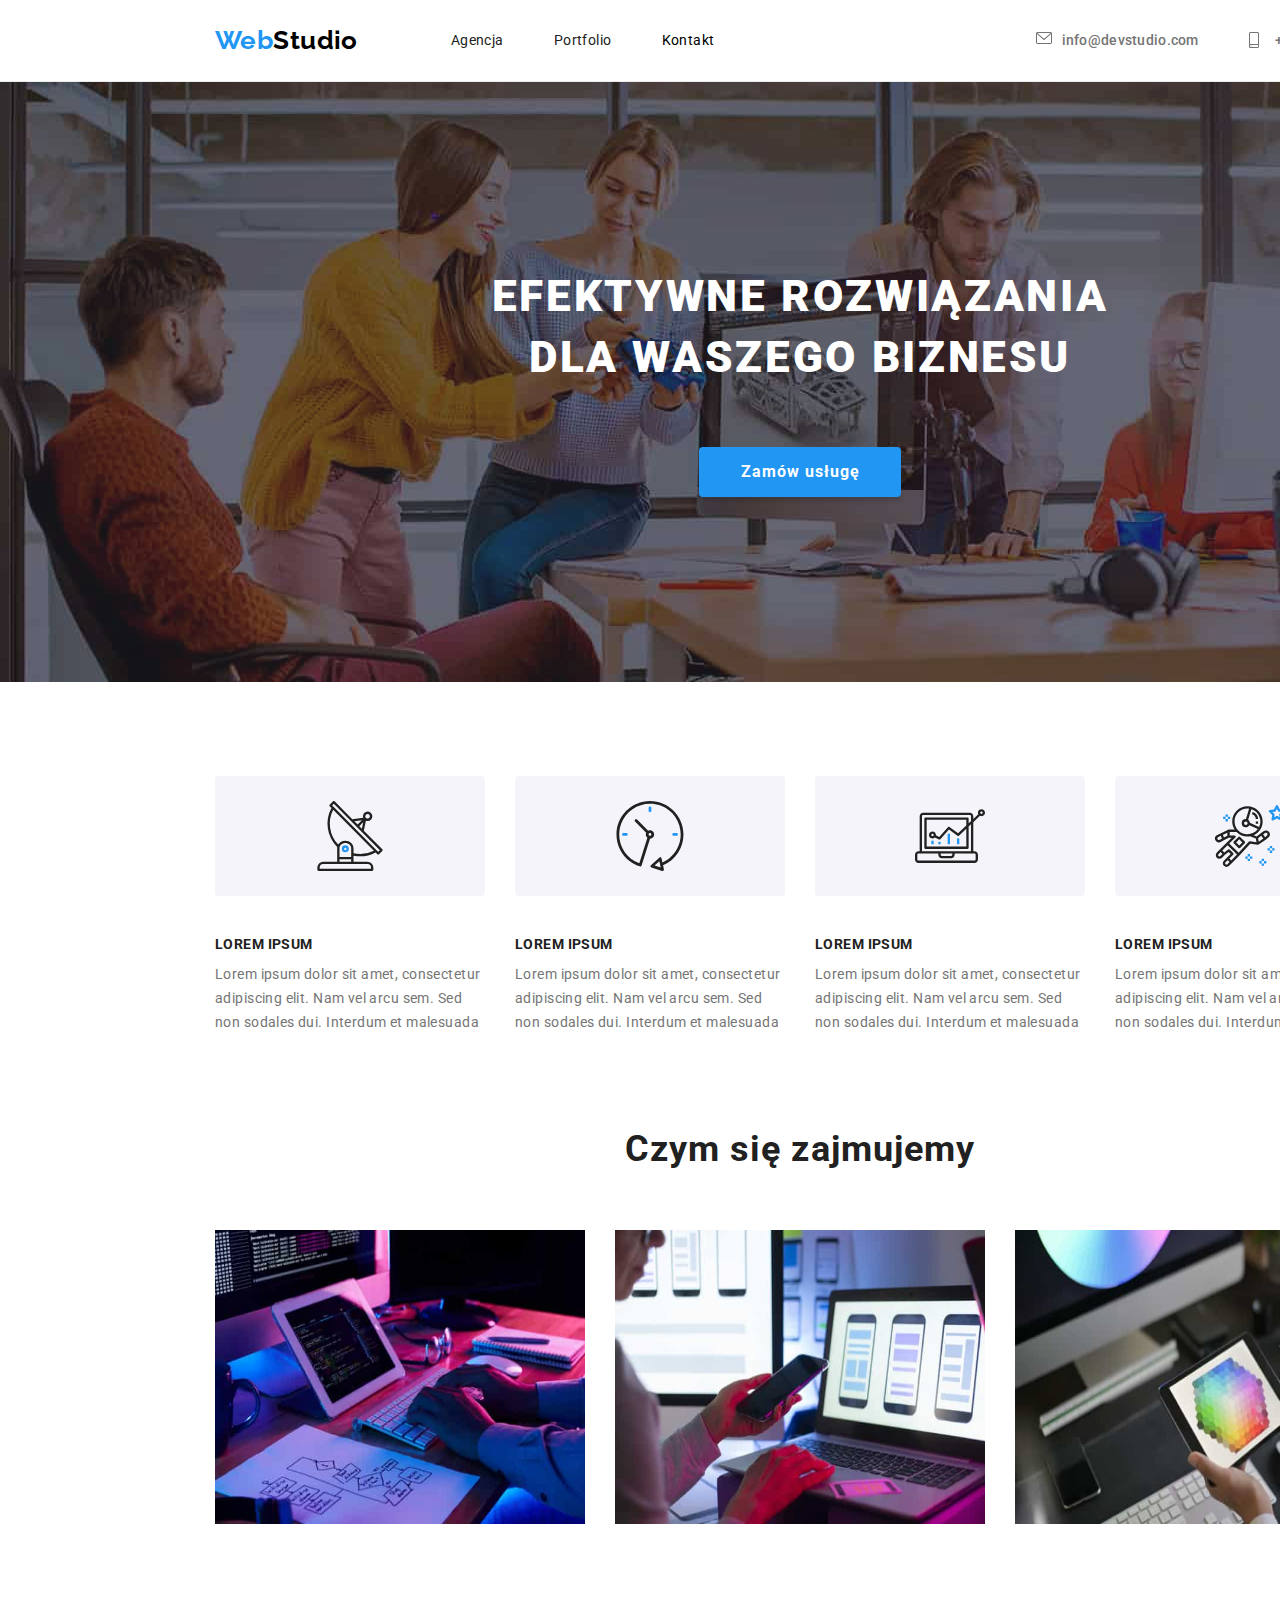
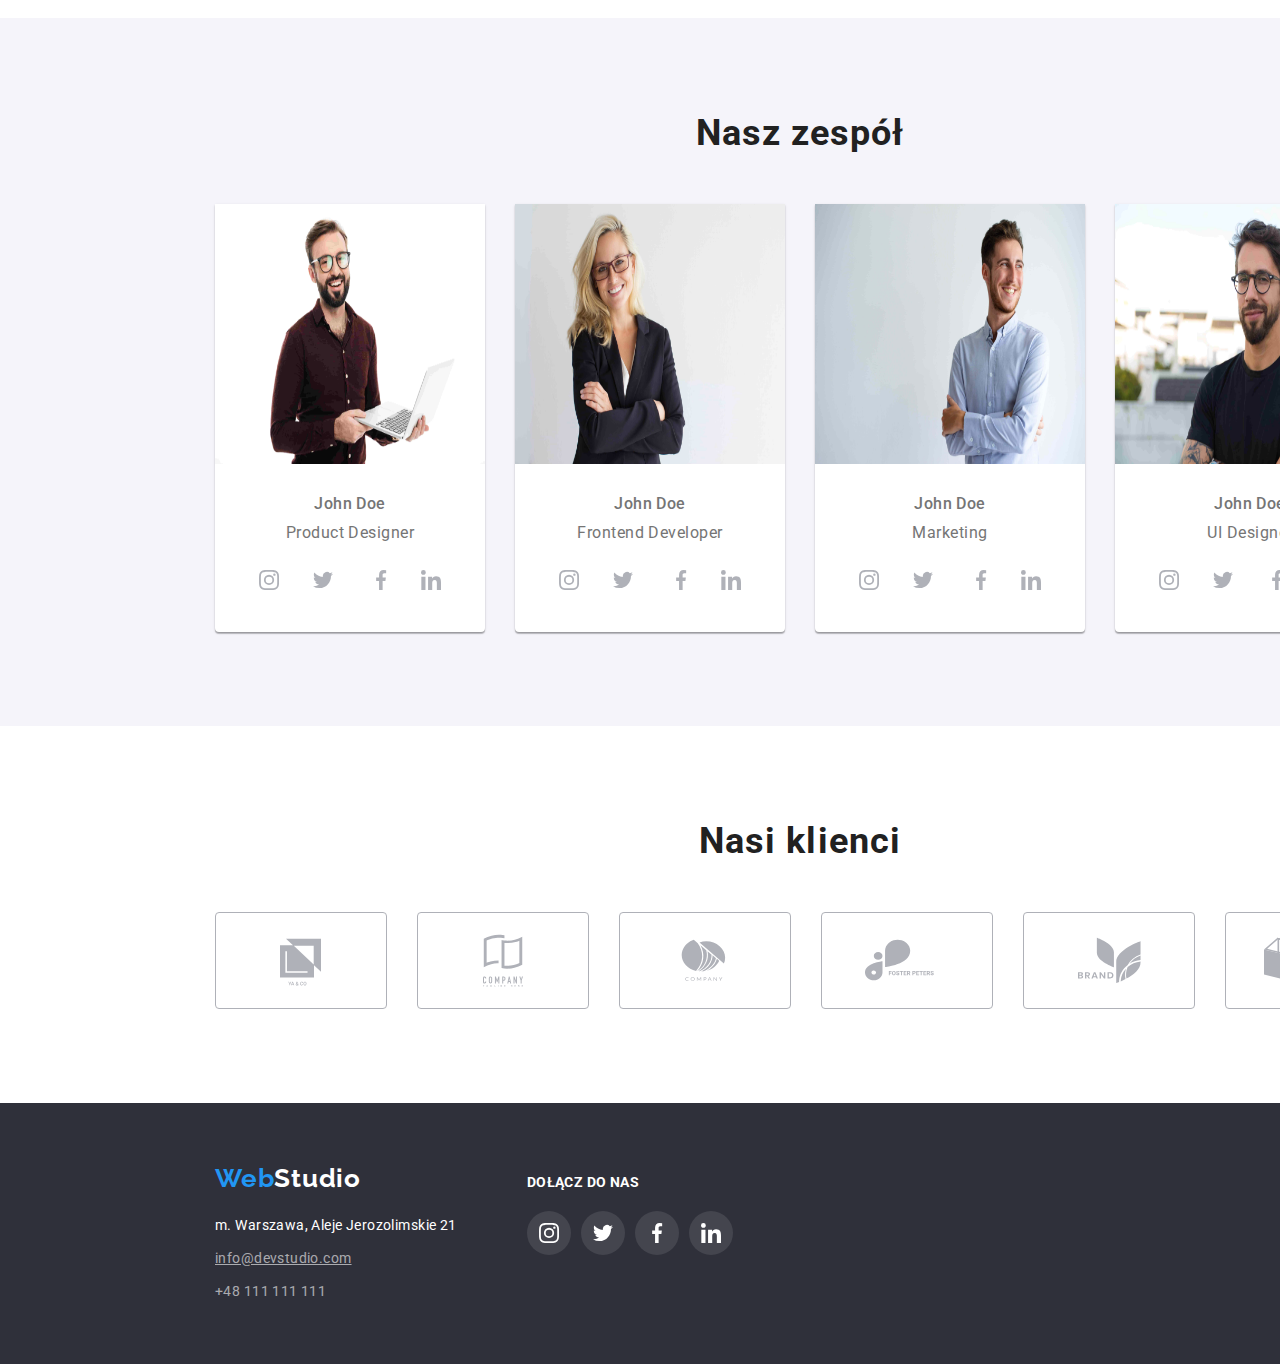
<file: index.html>
<!DOCTYPE html>
<html lang="pl-Pl">
    <head>
        <meta charset="UTF-8" />
        <meta http-equiv="X-UA-Compatible" content="IE=edge" />
        <meta name="viewport" content="width=device-width, initial-scale=1.0" />
        <link
            rel="stylesheet"
            href="https://cdnjs.cloudflare.com/ajax/libs/modern-normalize/1.1.0/modern-normalize.css"
            integrity="sha512-Y0MM+V6ymRKN2zStTqzQ227DWhhp4Mzdo6gnlRnuaNCbc+YN/ZH0sBCLTM4M0oSy9c9VKiCvd4Jk44aCLrNS5Q=="
            crossorigin="anonymous"
            referrerpolicy="no-referrer"
        />
        <link rel="stylesheet" href="css/styles.css" />
        <link rel="preconnect" href="https://fonts.googleapis.com" />
        <link rel="preconnect" href="https://fonts.gstatic.com" crossorigin />
        <link
            href="https://fonts.googleapis.com/css2?family=Raleway:wght@700&family=Roboto:wght@400;500;700;900&display=swap"
            rel="stylesheet"
        />
        <title>WebStudio</title>
    </head>
    <body>
        <header class="border-header">
            <div class="container menu-flex-container">
                <a href="./index.html" class="header-logo link-no-underline"
                    ><span class="blue-text">Web</span
                    ><span class="black-text">Studio</span>
                </a>
                <nav class="header-list">
                    <ul class="nav-list link-no-underline">
                        <li>
                            <a
                                class="header-list-item-link text black-text link-no-underline"
                                href="./index.html"
                                >Agencja</a
                            >
                        </li>
                        <li>
                            <a
                                class="header-list-item-link black-text text link-no-underline"
                                href="./portfolio.html"
                                >Portfolio</a
                            >
                        </li>
                        <li>
                            <a
                                class="header-list-item-link black-text link-no-underline"
                                href="./contact.html"
                                >Kontakt</a
                            >
                        </li>
                    </ul>
                </nav>
                <ul class="navigation-list header-list">
                    <li class="icons-contact">
                        <a
                            class="contact-link-style link-no-underline"
                            href="mailto:info@devstudio.com"
                        >
                            <svg class="header-icon links icon contacts-icon">
                                <use
                                    href="images/icons.svg#icon-envelope"
                                    width="16"
                                    height="16"
                                ></use>
                            </svg>
                            info@devstudio.com</a
                        >
                    </li>
                    <li class="icons-contact">
                        <a
                            class="contact-link-style link-no-underline"
                            href="tel:+48111111111"
                        >
                            <svg class="links icon contacts-icon">
                                <use
                                    href="images/icons.svg#icon-smartphone"
                                    width="16"
                                    height="16"
                                ></use>
                            </svg>
                            +48 111 111 111</a
                        >
                    </li>
                </ul>
            </div>
        </header>
        <main>
            <section class="top-section">
                <div class="top-section-flex background-image">
                    <h1 class="top-section-text w-text">
                        EFEKTYWNE ROZWIĄZANIA <br />
                        DLA WASZEGO BIZNESU
                    </h1>
                    <button class="top-section-button w-text" type="button">
                        Zamów usługę
                    </button>
                </div>
            </section>
            <section>
                <div class="container">
                    <ul class="header-list icon-flex-wrap">
                        <li class="icons-box">
                            <svg height="70px" width="70px">
                                <use href="images/icons.svg#icon-antenna"></use>
                            </svg>
                        </li>
                        <li class="icons-box">
                            <svg height="70px" width="70px">
                                <use href="images/icons.svg#icon-clock"></use>
                            </svg>
                        </li>
                        <li class="icons-box">
                            <svg height="70px" width="70px">
                                <use href="images/icons.svg#icon-diagram"></use>
                            </svg>
                        </li>
                        <li class="icons-box">
                            <svg height="70px" width="70px">
                                <use
                                    href="images/icons.svg#icon-astronaut"
                                ></use>
                            </svg>
                        </li>
                    </ul>
                </div>
                <div class="container">
                    <ul class="header-list lorem-list">
                        <li>
                            <h4 class="text-header heading-lorem">
                                LOREM IPSUM
                            </h4>
                            <p class="text-paragraph">
                                Lorem ipsum dolor sit amet, consectetur
                                adipiscing elit. Nam vel arcu sem. Sed non
                                sodales dui. Interdum et malesuada
                            </p>
                        </li>
                        <li>
                            <h4 class="text-header heading-lorem">
                                LOREM IPSUM
                            </h4>
                            <p class="text-paragraph">
                                Lorem ipsum dolor sit amet, consectetur
                                adipiscing elit. Nam vel arcu sem. Sed non
                                sodales dui. Interdum et malesuada
                            </p>
                        </li>
                        <li>
                            <h4 class="text-header heading-lorem">
                                LOREM IPSUM
                            </h4>
                            <p class="text-paragraph">
                                Lorem ipsum dolor sit amet, consectetur
                                adipiscing elit. Nam vel arcu sem. Sed non
                                sodales dui. Interdum et malesuada
                            </p>
                        </li>
                        <li>
                            <h4 class="text-header heading-lorem">
                                LOREM IPSUM
                            </h4>
                            <p class="text-paragraph">
                                Lorem ipsum dolor sit amet, consectetur
                                adipiscing elit. Nam vel arcu sem. Sed non
                                sodales dui. Interdum et malesuada
                            </p>
                        </li>
                    </ul>
                </div>
            </section>
            <section class="container section-activity">
                    <h2>Czym się zajmujemy</h2>
                    <ul>
                        <li>
                            <img
                                src="images/image1.jpg"
                                alt="Programista piszący kod na klawiaturze"
                                width="370"
                                height="294"
                            />
                        </li>
                        <li>
                            <img
                                src="images/image2.jpg"
                                alt="Programistka korzysta jednocześnie z komputera i smartfonu"
                                width="370"
                                height="294"
                            />
                        </li>
                        <li>
                            <img
                                src="images/image3.jpg"
                                alt="Programistka trzyma w ręku smartfon z wyświetlaczem na którym jest kolorowy sześciokąt"
                                width="370"
                                height="294"
                            />
                        </li>
                    </ul>
            </section>
            <div class="background-section">
            <section class="container section-bottom">
                    <h2>Nasz zespół</h2>
                    <ul>
                        <li>
                            <figure>
                                <img
                                    src="images/image1_1.jpg"
                                    alt="Męźczyzna w okularach"
                                    width="270"
                                    height="260"
                                />
                                <figcaption>
                                    <h4>John Doe</h4>
                                    <p>Product Designer</p>
                                    <div class="social-links">
                                    <a href="">
                                <svg width="44px" height="44px">
                                  <use
                                  width="20px"
                                  height="20px"
                                  x="12"
                                  y="12"
                                   href="./images/icons.svg#icon-instagram"></use>
                                </svg>
                                    </a>
                                    <a href="">
                                <svg width="44px" height="44px">
                                  <use
                                  width="20px"
                                  height="20px"
                                  x="12"
                                  y="12"
                                   href="./images/icons.svg#icon-twitter"></use>
                                </svg>
                            </a>
                            <a href="">
                                <svg class="f-position" width="44px" height="44px">
                                  <use
                                  width="20px"
                                  height="20px"
                                  x="12"
                                  y="12"
                                  href="./images/icons.svg#icon-facebook"></use>
                                </svg>
                            </a>
                            <a href="">
                                <svg width="44px" height="44px">
                                  <use
                                  width="20px"
                                  height="20px"
                                  x="12"
                                  y="12"
                                  href="./images/icons.svg#icon-linkedin"></use>
                                </svg>
                            </a>
                                    </div>
                                </figcaption>
                            </figure>
                        </li>
                        <li>
                            <figure>
                                <img
                                    src="images/image1_2.jpg"
                                    alt="Kobieta w okularach"
                                    width="270"
                                    height="260"
                                />
                                <figcaption>
                                    <h4>John Doe</h4>
                                    <p>Frontend Developer</p>
                            <div class="social-links">
                                <a href="">
                                    <svg width="44px" height="44px">
                                      <use
                                      width="20px"
                                      height="20px"
                                      x="12"
                                      y="12"
                                      href="./images/icons.svg#icon-instagram"></use>
                                </svg>
                            </a>
                            <a href="">
                                <svg width="44px" height="44px">
                                  <use
                                  width="20px"
                                  height="20px"
                                  x="12"
                                  y="12"
                                  href="./images/icons.svg#icon-twitter"></use>
                                </svg>
                            </a>
                            <a href="">
                                <svg class="f-position" width="44px" height="44px">
                                  <use
                                  width="20px"
                                  height="20px"
                                  x="12"
                                  y="12"
                                  href="./images/icons.svg#icon-facebook"></use>
                                </svg>
                            </a>
                            <a href="">
                                <svg width="44px" height="44px">
                                  <use
                                  width="20px"
                                  height="20px"
                                  x="12"
                                  y="12"
                                  href="./images/icons.svg#icon-linkedin"></use>
                                </svg>
                            </a>
                            </div>
                                </figcaption>
                            </figure>
                        </li>
                        <li>
                            <figure>
                                <img
                                    src="images/image1_3.jpg"
                                    alt="Uśmiechnięty męźczyzna spoglądający w lewą stronę"
                                    width="270"
                                    height="260"
                                />
                                <figcaption>
                                    <h4>John Doe</h4>
                                    <p>Marketing</p>
                            <div class="social-links">
                                <a href="">
                                    <svg width="44px" height="44px">
                                      <use
                                      width="20px"
                                      height="20px"
                                      x="12"
                                      y="12"
                                      href="./images/icons.svg#icon-instagram"></use>
                                </svg>
                            </a>
                            <a href="">
                                <svg width="44px" height="44px">
                                  <use
                                  width="20px"
                                  height="20px"
                                  x="12"
                                  y="12"
                                  href="./images/icons.svg#icon-twitter"></use>
                                </svg>
                            </a>
                            <a href="">
                                <svg class="f-position" width="44px" height="44px">
                                  <use
                                  width="20px"
                                  height="20px"
                                  x="12"
                                  y="12"
                                  href="./images/icons.svg#icon-facebook"></use>
                                </svg>
                            </a>
                            <a href="">
                                <svg width="44px" height="44px">
                                  <use
                                  width="20px"
                                  height="20px"
                                  x="12"
                                  y="12"
                                  href="./images/icons.svg#icon-linkedin"></use>
                                </svg>
                            </a>
                            </div>
                        </figcaption>
                    </figure>
                    </li>
                        <li>
                            <figure>
                                <img
                                    src="./images/image1_4.jpg"
                                    alt="Męźczyzna w okularach"
                                    width="270"
                                    height="260"
                                />
                                <figcaption>
                                    <h4>John Doe</h4>
                                    <p>UI Designer</p>
                            <ul class="social-links">
                                <a href="">
                                    <svg width="44px" height="44px">
                                      <use
                                      width="20px"
                                      height="20px"
                                      x="12"
                                      y="12"
                                      href="./images/icons.svg#icon-instagram"></use>
                                </svg>
                            </a>
                            <a href="">
                                <svg width="44px" height="44px">
                                  <use
                                  width="20px"
                                  height="20px"
                                  x="12"
                                  y="12"
                                  href="images/icons.svg#icon-twitter"></use>
                                </svg>
                            </a>
                            <a href="">
                                <svg width="44px" height="44px">
                                  <use
                                  width="20px"
                                  height="20px"
                                  x="12"
                                  y="12"
                                  href="images/icons.svg#icon-facebook"></use>
                                </svg>
                            </a>
                            <a href="">
                                <svg width="44px" height="44px">
                                  <use
                                  width="20px"
                                  height="20px"
                                  x="12"
                                  y="12"
                                  href="images/icons.svg#icon-linkedin"></use>
                                </svg>
                            </a>
                        </div>
                    </figcaption>
                </figure>
            </li>
        </ul>
    </section>
</div>
<section class="container studio-section">
    <h2>Nasi klienci</h2>
    <ul>
        <li>
            <a href="">
                <svg class="studio-icon" width="106px" height="60px">
                    <use href="./images/icons.svg#icon-logo-1"></use>
                </svg>
            </a>
        </li>
        <li>
            <a href="">
                <svg class="studio-icon" width="106px" height="60px">
                    <use href="./images/icons.svg#icon-logo-2"></use>
                </svg>
            </a>
        </li>
        <li>
            <a href="">
                <svg class="studio-icon" width="106px" height="60px">
                    <use href="./images/icons.svg#icon-logo-3"></use>
                </svg>
            </a>
        </li>
        <li>
            <a href="">
                <svg class="studio-icon" width="106px" height="60px">
                    <use href="./images/icons.svg#icon-logo-4"></use>
                </svg>
            </a>
        </li>
        <li>
            <a href="">
                <svg class="studio-icon" width="106px" height="60px">
                    <use href="./images/icons.svg#icon-logo-5"></use>
                </svg>
            </a>
        </li>
        <li>
            <a href="">
                <svg class="studio-icon" width="106px" height="60px">
                    <use href="./images/icons.svg#icon-logo-6"></use>
                </svg>
            </a>
        </li>
    </ul>
</section>
</main>
        <footer>
            <div class="container">
                <div>
                <a class="footer-logo" href="index.html"
                    ><span class="blue-text">Web</span>Studio</a>
                <address class="footer-address">
                            <span>
                                m. Warszawa, Aleje Jerozolimskie 21
                            </span>
                            <a
                                class="footer-address-mail"
                                href="mailto:info@devstudio.com"
                                >info@devstudio.com</a>
                            <a
                                class="footer-address-tel"
                                href="tel:+48111111111"
                                >+48 111 111 111</a>
                </address>
            </div>
            <div class="footer-flex">
              <span>DOŁĄCZ DO NAS</span> 
            <ul class="footer-social-links">
              <li>
                <a href="">
                <svg width="44px" height="44px">
                  <use 
                  width="20px" 
                  height="20px"
                  x="12"
                  y="12" 
                  href="./images/icons.svg#icon-instagram"></use>
                </svg>
                </a>
              </li>
              <li>
                <a href="">
                <svg width="44px" height="44px">
                  <use 
                  width="20px"
                  height="20px"
                  x="12"
                  y="12"
                  href="./images/icons.svg#icon-twitter"></use>
                </svg>
                </a>
              </li>
              <li> 
              <a href="">
                <svg width="44px" height="44px">
                  <use 
                  width="20px"
                  height="20px"
                  x="12"
                  y="12"
                  href="./images/icons.svg#icon-facebook"></use>
                </svg>
                </a>
              </li>
              <li>
                <a href="">
                <svg width="44px" height="44px">
                  <use
                  width="20px"
                  height="20px"
                  x="12"
                  y="12"
                   href="./images/icons.svg#icon-linkedin"></use>
                </svg>
                </a>
            </li>
        </ul>
    </div>
</div>
</footer>
</body>
</html>
</file>
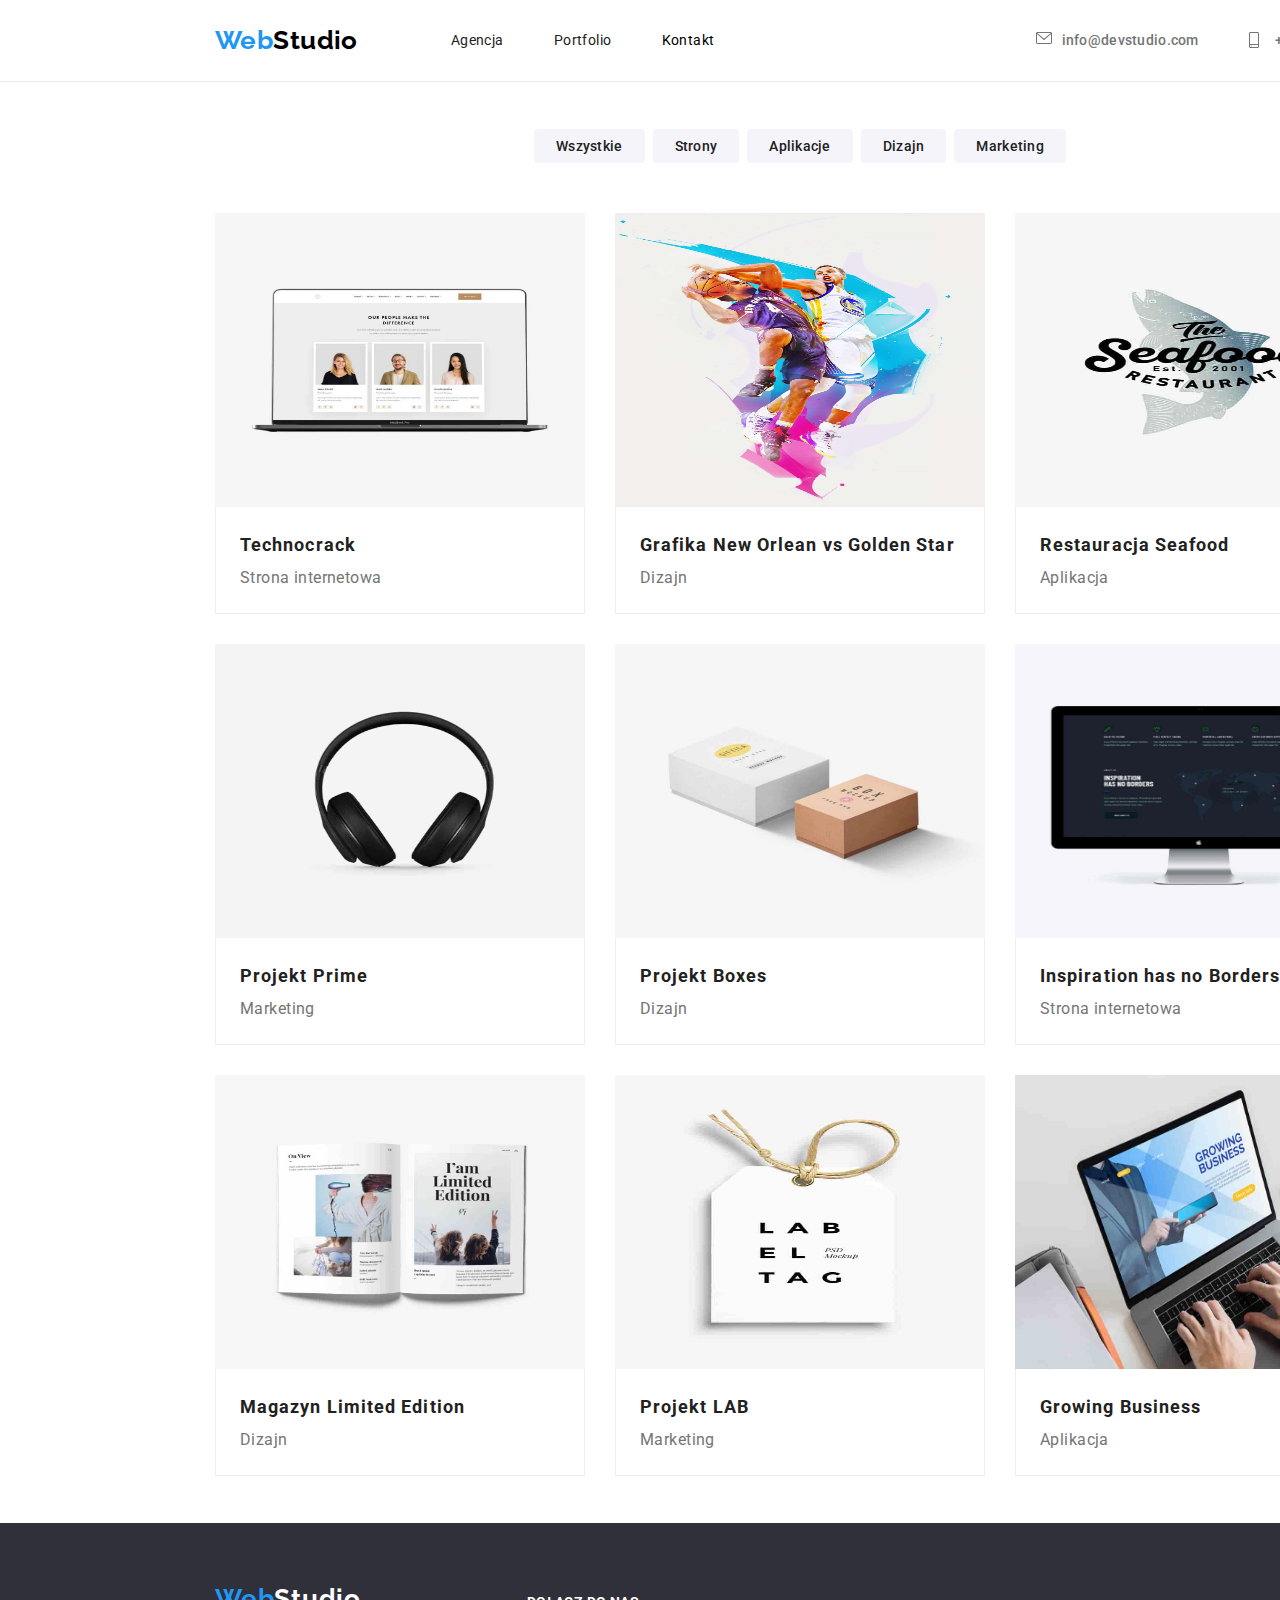
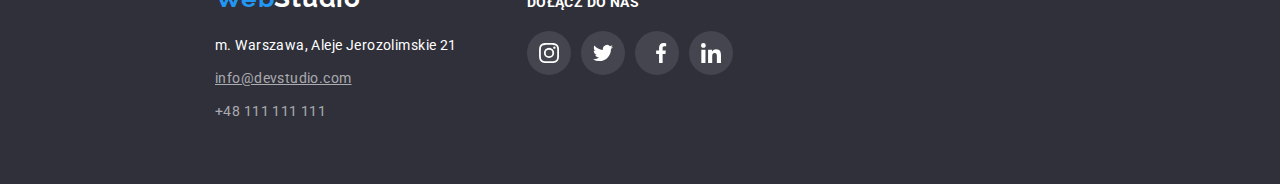
<file: portfolio.html>
<!DOCTYPE html>
<html lang="pl-Pl">
    <head>
        <meta charset="UTF-8" />
        <meta http-equiv="X-UA-Compatible" content="IE=edge" />
        <meta name="viewport" content="width=device-width, initial-scale=1.0" />
        <link
            rel="stylesheet"
            href="https://cdnjs.cloudflare.com/ajax/libs/modern-normalize/1.1.0/modern-normalize.css"
            integrity="sha512-Y0MM+V6ymRKN2zStTqzQ227DWhhp4Mzdo6gnlRnuaNCbc+YN/ZH0sBCLTM4M0oSy9c9VKiCvd4Jk44aCLrNS5Q=="
            crossorigin="anonymous"
            referrerpolicy="no-referrer"
        />
        <link rel="stylesheet" href="css/styles.css" />
        <link rel="preconnect" href="https://fonts.googleapis.com" />
        <link rel="preconnect" href="https://fonts.gstatic.com" crossorigin />
        <link
            href="https://fonts.googleapis.com/css2?family=Raleway:wght@700&family=Roboto:wght@400;500;700;900&display=swap"
            rel="stylesheet"
        />
        <title>WebStudio-Portfolio</title>
    </head>
    <body>
        <header class="border-header">
            <div class="container menu-flex-container">
                <a href="./index.html" class="header-logo link-no-underline"
                    ><span class="blue-text">Web</span
                    ><span class="black-text">Studio</span>
                </a>
                <nav class="header-list">
                    <ul class="nav-list link-no-underline">
                        <li>
                            <a
                                class="header-list-item-link text black-text link-no-underline"
                                href="./index.html"
                                >Agencja</a
                            >
                        </li>
                        <li>
                            <a
                                class="header-list-item-link black-text text link-no-underline"
                                href="./portfolio.html"
                                >Portfolio</a
                            >
                        </li>
                        <li>
                            <a
                                class="header-list-item-link black-text link-no-underline"
                                href="./contact.html"
                                >Kontakt</a
                            >
                        </li>
                    </ul>
                </nav>
                <ul class="navigation-list header-list">
                    <li class="icons-contact">
                        <a
                            class="contact-link-style link-no-underline"
                            href="mailto:info@devstudio.com"
                        >
                            <svg class="header-icon links icon contacts-icon">
                                <use
                                    href="images/icons.svg#icon-envelope"
                                    width="16"
                                    height="16"
                                ></use>
                            </svg>
                            info@devstudio.com</a
                        >
                    </li>
                    <li class="icons-contact">
                        <a
                            class="contact-link-style link-no-underline"
                            href="tel:+48111111111"
                        >
                            <svg class="links icon contacts-icon">
                                <use
                                    href="images/icons.svg#icon-smartphone"
                                    width="16"
                                    height="16"
                                ></use>
                            </svg>
                            +48 111 111 111</a
                        >
                    </li>
                </ul>
            </div>
        </header>
        <section class="section">
            <div class="container">
                <ul class="text header-list button-style">
                    <li>
                        <button
                            class="buttons-portfolio blue-background top-section-list"
                            type="button"
                        >
                            Wszystkie
                        </button>
                    </li>
                    <li>
                        <button
                            class="buttons-portfolio blue-background top-section-list"
                            type="button"
                        >
                            Strony
                        </button>
                    </li>
                    <li>
                        <button
                            class="buttons-portfolio blue-background top-section-list"
                            type="button"
                        >
                            Aplikacje
                        </button>
                    </li>
                    <li>
                        <button
                            class="buttons-portfolio blue-background top-section-list"
                            type="button"
                        >
                            Dizajn
                        </button>
                    </li>
                    <li>
                        <button
                            class="buttons-portfolio blue-background top-section-list"
                            type="button"
                        >
                            Marketing
                        </button>
                    </li>
                </ul>
            </div>
            <div class="container block">
                <ul class="projects header-list categories">
                    <li class="project-box">
                        <figure class="project-box-cursor">
                            <img
                                class="block"
                                src="images/image2_1.jpg"
                                alt="Strona internetowa z trzema zdjęciami - dwóch kobiet i męźczyzny pośrodku"
                                width="370"
                                height="294"
                            />
                            <figcaption>
                                <div
                                    class="description-category project-border"
                                >
                                    <h4 class="project-name">Technocrack</h4>
                                    <p class="project-text">
                                        Strona internetowa
                                    </p>
                                </div>
                            </figcaption>
                        </figure>
                    </li>
                    <li class="project-box">
                        <figure class="project-box-cursor">
                            <img
                                class="block"
                                src="images/image2_2.jpg"
                                alt="Grafika prezentująca dwóch koszykarzy w grze"
                                width="370"
                                height="294"
                            />
                            <figcaption>
                                <div
                                    class="description-category project-border"
                                >
                                    <h4 class="project-name">
                                        Grafika New Orlean vs Golden Star
                                    </h4>
                                    <p class="project-text">Dizajn</p>
                                </div>
                            </figcaption>
                        </figure>
                    </li>
                    <li class="project-box">
                        <figure class="project-box-cursor">
                            <img
                                class="block"
                                src="images/image2_3.jpg"
                                alt="Grafika z szyldem o treści - The Seafood Restaurant Est. 2001"
                                width="370"
                                height="294"
                            />
                            <figcaption>
                                <div
                                    class="description-category project-border"
                                >
                                    <h4 class="project-name">
                                        Restauracja Seafood
                                    </h4>
                                    <p class="project-text">Aplikacja</p>
                                </div>
                            </figcaption>
                        </figure>
                    </li>
                    <li class="project-box">
                        <figure class="project-box-cursor">
                            <img
                                class="block"
                                src="images/image2_4.jpg"
                                alt="Zdjęcie słuchawki nausznej"
                                width="370"
                                height="294"
                            />
                            <figcaption>
                                <div
                                    class="description-category project-border"
                                >
                                    <h4 class="project-name">Projekt Prime</h4>
                                    <p class="project-text">Marketing</p>
                                </div>
                            </figcaption>
                        </figure>
                    </li>
                    <li class="project-box">
                        <figure class="project-box-cursor">
                            <img
                                class="block"
                                src="images/image2_5.jpg"
                                alt="Zdjęcie dwóch opisanych pudełek"
                                width="370"
                                height="294"
                            />
                            <figcaption>
                                <div
                                    class="description-category project-border"
                                >
                                    <h4 class="project-name">Projekt Boxes</h4>
                                    <p class="project-text">Dizajn</p>
                                </div>
                            </figcaption>
                        </figure>
                    </li>
                    <li class="project-box">
                        <figure class="project-box-cursor">
                            <img
                                class="block"
                                src="images/image2_6.jpg"
                                alt="Zdjęcie mapy świata z napisem - Inspiration has no Borders"
                                width="370"
                                height="294"
                            />
                            <figcaption>
                                <div
                                    class="description-category project-border"
                                >
                                    <h4 class="project-name">
                                        Inspiration has no Borders
                                    </h4>
                                    <p class="project-text">
                                        Strona internetowa
                                    </p>
                                </div>
                            </figcaption>
                        </figure>
                    </li>
                    <li class="project-box">
                        <figure class="project-box-cursor">
                            <img
                                class="block"
                                src="images/image2_7.jpg"
                                alt="Zdjęcie otwartej strony ksiąźki z napisem I'am Limited Edition"
                                width="370"
                                height="294"
                            />
                            <figcaption>
                                <div
                                    class="description-category project-border"
                                >
                                    <h4 class="project-name">
                                        Magazyn Limited Edition
                                    </h4>
                                    <p class="project-text">Dizajn</p>
                                </div>
                            </figcaption>
                        </figure>
                    </li>
                    <li class="project-box">
                        <figure class="project-box-cursor">
                            <img
                                class="block"
                                src="images/image2_8.jpg"
                                alt="Zdjęcie metki z napisem LABELTAG PSD Mackup"
                                width="370"
                                height="294"
                            />
                            <figcaption>
                                <div
                                    class="description-category project-border"
                                >
                                    <h4 class="project-name">Projekt LAB</h4>
                                    <p class="project-text">Marketing</p>
                                </div>
                            </figcaption>
                        </figure>
                    </li>
                    <li>
                        <figure class="project-box-cursor">
                            <img
                                class="block"
                                src="images/image2_9.jpg"
                                alt="Programistka trzyma ręce na klawiaturze laptopa z napisem na ekranie Growing Business"
                                width="370"
                                height="294"
                            />
                            <figcaption>
                                <div
                                    class="description-category project-border"
                                >
                                    <h4 class="project-name">
                                        Growing Business
                                    </h4>
                                    <p class="project-text">Aplikacja</p>
                                </div>
                            </figcaption>
                        </figure>
                    </li>
                </ul>
            </div>
        </section>
        <footer>
            <div class="container">
                <div>
                    <a class="footer-logo" href="index.html"
                        ><span class="blue-text">Web</span>Studio</a
                    >
                    <address class="footer-address">
                        <span> m. Warszawa, Aleje Jerozolimskie 21 </span>
                        <a
                            class="footer-address-mail"
                            href="mailto:info@devstudio.com"
                            >info@devstudio.com</a
                        >
                        <a class="footer-address-tel" href="tel:+48111111111"
                            >+48 111 111 111</a
                        >
                    </address>
                </div>
                <div class="footer-flex">
                    <span>DOŁĄCZ DO NAS</span>
                    <ul class="footer-social-links">
                        <li>
                            <a href="">
                                <svg width="44px" height="44px">
                                    <use
                                        width="20px"
                                        height="20px"
                                        x="12"
                                        y="12"
                                        href="./images/icons.svg#icon-instagram"
                                    ></use>
                                </svg>
                            </a>
                        </li>
                        <li>
                            <a href="">
                                <svg width="44px" height="44px">
                                    <use
                                        width="20px"
                                        height="20px"
                                        x="12"
                                        y="12"
                                        href="./images/icons.svg#icon-twitter"
                                    ></use>
                                </svg>
                            </a>
                        </li>
                        <li>
                            <a href="">
                                <svg
                                    class="f-position"
                                    width="44px"
                                    height="44px"
                                >
                                    <use
                                        width="20px"
                                        height="20px"
                                        x="12"
                                        y="12"
                                        href="./images/icons.svg#icon-facebook"
                                    ></use>
                                </svg>
                            </a>
                        </li>
                        <li>
                            <a href="">
                                <svg width="44px" height="44px">
                                    <use
                                        width="20px"
                                        height="20px"
                                        x="12"
                                        y="12"
                                        href="./images/icons.svg#icon-linkedin"
                                    ></use>
                                </svg>
                            </a>
                        </li>
                    </ul>
                </div>
            </div>
        </footer>
    </body>
</html>
</file>
<file: css/styles.css>
body {
    font-family: "Roboto", "Raleway", sans-serif;
    color: #757575;
    font-size: 14px;
    letter-spacing: 0.03em;
    margin: 0;
    padding: 0;
    width: 1600px;
    margin: 0 auto;
}
a:hover {
    color: #2196f3;
}
* {
    margin: 0;
    padding: 0;
}
.blue-text:hover,
.blue-text:focus {
    color: #2196f3;
}

.blue-text {
    color: #2196f3;
}

/* HEADER */

.menu {
    font-weight: 500;
    line-height: 1.143;
    letter-spacing: 0.02em;
    display: flex;
}
.menu-flex-container {
    flex-direction: row;
    display: flex;
    align-items: center;
    padding: 25px 15px;
}
.header-logo {
    font-family: "Raleway", sans-serif;
    font-weight: 700;
    font-size: 26px;
    line-height: 1.174;
    color: #000;
    text-decoration: none;
}
.header-list {
    list-style: none;
    text-decoration: none;
}
.header-container {
    display: flex;
    gap: 93px;
    text-align: center;
}
.black-text {
    color: #000000;
}
.nav-list {
    display: flex;
    flex-direction: row;
    gap: 50px;
    padding-left: 93px;
}
.navigation-list {
    display: flex;
    gap: 50px;
    margin: 0 auto;
    padding: 0 0 0 320px;
}
.header-list {
    list-style: none;
}
.border-header {
    border-bottom: 1px solid #ececec;
}
.header-list-item-link:hover,
.header-list-item-link:focus {
    color: #2196f3;
}
.top-section-list:hover,
.top-section-list:focus {
    cursor: pointer;
}
.contacts-icon {
    fill: #757575;
    margin-right: 10px;
    list-style: none;
    text-decoration: none;
}

.header-list-item-link {
    text-decoration: none;
    display: flex;
}
.link-no-underline {
    text-decoration: none;
    list-style: none;
}
.link-style {
    color: #000;
    font-weight: 500;
    font-size: 14px;
    line-height: 1.172;
}
.link-active,
.links:hover,
.links:focus {
    color: #2196f3;
}
.contact-link-style {
    display: flex;
    align-items: center;
    justify-content: space-between;
    text-decoration: none;
    font-weight: 500;
    font-size: 14px;
    color: #757575;
    list-style: none;
    line-height: 1.15;
    letter-spacing: 0.02em;
}
.contact-link-style:hover .contacts-icon,
.contact-link-style:focus .contacts-icon {
    fill: #2196f3;
}

/* top-section */

.top-section-flex {
    display: flex;
    flex-direction: column;
    justify-content: center;
    align-items: center;
    text-align: center;
    gap: 30px;
    padding: 106px 0;
}
.background-image {
    margin: 0 auto;
    background-repeat: no-repeat;
    background-position: center;
    max-width: 1600px;
    height: 600px;
    background-size: cover;
    background-image: linear-gradient(
            0deg,
            rgba(47, 48, 58, 0.4) 0%,
            rgba(47, 48, 58, 0.4) 100%
        ),
        url("../images/background-image.jpg");
}

.top-section-text {
    color: #fff;
    font-weight: 900;
    font-size: 44px;
    line-height: 1.365;
    text-align: center;
    letter-spacing: 0.06em;
    text-transform: uppercase;
    margin-bottom: 30px;
}
.text {
    color: #212121;
}
.top-section button {
    font-family: "Roboto";
    letter-spacing: 0.06em;
    color: #fff;
    box-shadow: 0px 4px 4px rgba(0, 0, 0, 0.15);
    font-weight: 700;
    font-size: 16px;
    line-height: 1.875;
    display: flex;
    text-align: center;
    background-color: #2196f3;
    border: none;
    padding: 10px 41px 10px 42px;
    box-shadow: 0px 4px 4px rgba(0, 0, 0, 0.15);
    border-radius: 4px;
    cursor: pointer;
    margin: 0 auto;
}
.top-section button .links:hover,
.top-section button .links:focus {
    background-color: #f5f4fa;
    box-shadow: 0px 3px 1px #2196f31a, 0px 1px 2px #2196f314,
        0px 2px 2px #2196f31f;
    color: #212121;
}
.lorem-list {
    display: flex;
    flex-direction: row;
    justify-content: space-between;
    gap: 30px;
    margin: 0 auto;
    padding: 0;
}
.heading-lorem {
    font-weight: 700;
    line-height: 1.143;
    margin: 0;
    padding-bottom: 10px;
    padding-top: 10px;
}
.text-header {
    color: #212121;
    font-weight: 700;
    font-size: 14px;
    line-height: 1.143;
}
.text-paragraph {
    font-size: 14px;
    line-height: 1.72;
    margin: 0;
}
.activity {
    margin: 0;
}
.images-activity {
    display: flex;
    flex-direction: row;
    margin: 0 auto;
    gap: 30px;
    padding: 0;
    justify-content: space-between;
}
.john-doe-style {
    display: flex;
    padding: 0;
    gap: 30px;
    justify-content: space-between;
    margin: 0;
}
.john-box > figure {
    background-color: #fff;
    box-shadow: 0px 1px 3px rgba(0, 0, 0, 0.12), 0px 1px 1px rgba(0, 0, 0, 0.14),
        0px 2px 1px rgba(0, 0, 0, 0.2);
    border-radius: 0px 0px 4px 4px;
    text-align: center;
    margin: 0;
}
.section-activity {
    padding-top: 94px;
    padding-bottom: 94px;
}
.section-activity h2 {
    font-weight: 700;
    font-size: 36px;
    line-height: 1.17;
    text-align: center;
    letter-spacing: 0.03em;
    margin-top: 0;
    margin-bottom: 60px;
    color: #212121;
}
.section-activity ul {
    display: flex;
    justify-content: space-between;
    list-style: none;
    gap: 30px;
}
.section-activity li {
    position: relative;
}
.section-activity img {
    display: block;
}
.section-activity p {
    display: block;
    position: absolute;
    bottom: 0;
    left: 0;
    font-weight: 700;
    font-size: 14px;
    line-height: 1.14;
    text-align: center;
    letter-spacing: 0.03em;
    text-transform: uppercase;
    color: #ffffff;
    padding-top: 20px;
    width: 370px;
    height: 40px;
    background: rgba(47, 48, 58, 0.8);
}

/* projects */

.name {
    font-size: 16px;
    font-weight: 500;
    margin: 0;
    padding-bottom: 10px;
}
.team-card-profession {
    color: #757575;
    font-size: 16px;
    line-height: 1.19;
}
.description-box {
    display: flex;
    flex-direction: column;
    padding: 30px 0;
}
.section {
    padding-bottom: 47px;
    padding-top: 47px;
}
.section-bottom {
    padding-top: 94px;
    padding-bottom: 94px;
}
.section-bottom h2 {
    font-weight: 700;
    font-size: 36px;
    line-height: 1.17;
    text-align: center;
    letter-spacing: 0.03em;
    margin-bottom: 50px;
    color: #212121;
}
.section-bottom ul {
    display: flex;
    justify-content: space-between;
    list-style: none;
    object-fit: contain;
}
.section-bottom figure {
    background: #fff;
    box-shadow: 0px 1px 3px #0000001f, 0px 1px 1px #00000024,
        0px 2px 1px #00000033;
    border-radius: 0px 0px 4px 4px;
    display: flex;
    flex-direction: column;
}
.section-bottom figcaption {
    padding: 30px 32px;
}
.section-bottom h4 {
    font-weight: 500;
    font-size: 16px;
    line-height: 1.19;
    text-align: center;
    letter-spacing: 0.03em;
    margin-bottom: 10px;
}
.section-bottom p {
    font-size: 16px;
    line-height: 1.19;
    text-align: center;
    letter-spacing: 0.03em;
    color: #757575;
}
.studio-section {
    padding-top: 94px;
    padding-bottom: 94px;
}
.studio-section h2 {
    font-weight: 700;
    font-size: 36px;
    line-height: 1.167;
    text-align: center;
    letter-spacing: 0.03em;
    margin-bottom: 50px;
    color: #212121;
}
.studio-section ul {
    display: flex;
    justify-content: space-between;
    align-items: center;
    list-style: none;
}
.studio-section {
    border-color: #757575;
}
.studio-section a {
    display: block;
    border: 1px solid #afb1b8;
    border-radius: 4px;
    padding: 17.71px 32px 14.25px;
}
.studio-section li:not(:last-child) {
    margin-right: 30px;
}
.studio-icon {
    fill: #afb1b8;
    border-color: #757575;
}
.studio-section a:hover,
.studio-section a:focus {
    border-color: #2196f3;
    cursor: pointer;
}

.studio-section a:hover .studio-icon,
.studio-section a:focus .studio-icon {
    fill: #2196f3;
}
.top-section-list {
    list-style: none;
}

/* section portfolio */

.buttons-portfolio {
    font-family: "Roboto";
    background-color: #f5f4fa;
    border-radius: 4px;
    border: none;
    text-align: center;
    color: #212121;
    font-weight: 500;
    font-size: 14px;
    line-height: 1.625;
    padding: 6px 22px 6px 22px;
    letter-spacing: 0.02em;
    display: flex;
    justify-content: center;
    align-items: flex-start;
}
.buttons-portfolio {
    display: flex;
    justify-content: center;
    align-items: flex-start;
    list-style: none;
    gap: 8px;
    margin-bottom: 50px;
}
.categories {
    font-size: 16px;
    line-height: 1.875;
}

/* projects portfolio */

.project-name {
    color: #212121;
    font-weight: 700;
    font-size: 18px;
    line-height: 2;
    letter-spacing: 0.06em;
    margin: 0;
}
.button-style {
    display: flex;
    gap: 8px;
    justify-content: center;
    margin: 0;
}
.projects {
    list-style: none;
    display: flex;
    flex-wrap: wrap;
    gap: 30px;
}
.project-text {
    color: #757575;
    font-size: 16px;
    line-height: 1.875;
}
.project-box {
    padding: 0;
    margin: 0;
}
.buttons-portfolio:hover,
.buttons-portfolio:focus {
    color: #fff;
    background-color: #2196f3;
    box-shadow: 0px 3px 1px #0000001a, 0px 1px 2px #00000014,
        0px 2px 2px #0000001f;
}
.project-box-cursor:hover,
.project-box-cursor:focus {
    cursor: pointer;
}
.project-border {
    border-left: 1px solid #eeeeee;
    border-right: 1px solid #eeeeee;
    border-bottom: 1px solid #eeeeee;
}

.block {
    display: block;
}
.description-category {
    padding: 20px 24px;
}
.description-category > p {
    margin: 0;
}

/* footer  */

footer {
    background-color: #2f303a;
    padding-top: 60px;
    padding-bottom: 60px;
}
footer > div {
    display: flex;
    justify-content: flex-start;
    grid-gap: 70px;
}
.footer-logo {
    font-family: "Raleway", sans-serif;
    display: block;
    text-decoration: none;
    color: #fff;
    font-weight: 700;
    font-size: 26px;
    line-height: 1.193;
    margin-bottom: 20px;
    letter-spacing: 0.03em;
}
.footer-logo > span {
    color: #2196f3;
}
.footer-address {
    display: block;
    font-style: normal;
}
.footer-address > span {
    display: block;
    font-style: normal;
    font-size: 14px;
    line-height: 1.71;
    color: #fff;
    letter-spacing: 0.03em;
    text-decoration: none;
    margin-bottom: 9px;
}
.footer-address-mail {
    display: block;
    text-decoration: none;
    color: #ffffff99;
    font-size: 14px;
    line-height: 1.71;
    letter-spacing: 0.03em;
    text-decoration-line: underline;
    margin-bottom: 9px;
}
.footer-address-tel {
    display: block;
    text-decoration: none;
    color: #ffffff99;
    font-size: 14px;
    line-height: 1.71;
    letter-spacing: 0.03em;
}
.footer-address-mail:hover,
.footer-address-mail:focus {
    color: #2196f3;
}
.footer-address-tel:hover,
.footer-address-tel:focus {
    color: #2196f3;
}
.address {
    font-style: normal;
}
.address-text {
    color: #fff;
    font-size: 14px;
    line-height: 1.71;
}
.address-link {
    color: #ffffff99;
    font-size: 14px;
    line-height: 1.71;
}
.address-link-color:hover,
.address-link-color:focus {
    color: #2196f3;
}

/* all */

.container {
    width: 1200px;
    padding-left: 15px;
    padding-right: 15px;
    margin: 0 auto;
}
.w-text {
    color: #fff;
}
.contacts-icon {
    background-color: #fff;
    margin-right: 10px;
    width: 16px;
    height: 16px;
}
.icons-box {
    width: 270px;
    height: 120px;
    background: #f5f4fa;
    border-radius: 4px;
    margin-bottom: 30px;
    margin-top: 94px;
    display: flex;
    justify-content: center;
    align-items: center;
}
.icons-client-box {
    display: flex;
    gap: 30px;
}
.client-box {
    fill: #afb1b8;
    width: 170px;
    height: 92px;
    box-sizing: border-box;
    border: 1px solid #afb1b8;
    border-radius: 4px;
    margin-top: 30px;
    display: flex;
    justify-content: center;
    align-items: center;
}
.icon-client {
    width: 170px;
    height: 92px;
    fill: #afb1b8;
    transition-property: fill;
    transition-duration: 250ms;
    transition-timing-function: cubic-bezier(0.4, 0, 0.2, 1);
}
.client-box:hover,
.client-box:focus {
    border-color: #2196f3;
}

.icons-client-box > :nth-child(n) :hover,
.icons-client-box > :nth-child(n) :focus {
    fill: #2196f3;
    border: 1px solid #2196f3;
    border-radius: 4px;
}
.icon-flex-wrap {
    display: flex;
    flex-direction: row;
    flex-wrap: wrap;
    gap: 30px;
}
.background-section {
    background: #f5f4fa;
}
.links {
    text-decoration: none;
    font-size: 14px;
}
.not-dot {
    list-style: none;
}
.icon-social {
    display: flex;
    justify-content: center;
    gap: 10px;
}
.icon-social > :nth-child(n) {
    border: solid 0px;
    border-radius: 50%;
    height: 40px;
    width: 44px;
    fill: #757575;
    display: flex;
    justify-content: center;
    align-items: center;
}
.icon-social :hover,
.icon-social :focus {
    background-color: #2196f3;
    fill: #ffffff;
    cursor: pointer;
}
.icon-social-footer > :nth-child(n) {
    fill: #ffffff;
    background-color: #ffffff1a;
}
.social-icon {
    width: 20px;
    height: 20px;
}
.page-bottom,
.social-links-item {
    background-color: rgba(255, 255, 255, 0.1);
}
.social-links-item:hover,
.social-links-item:focus {
    background-color: #2196f3;
}
.social {
    margin-bottom: 20px;
    color: #fff;
    text-transform: uppercase;
}
.social-links {
    display: flex;
    justify-content: space-between;
    margin-top: 16px;
    grid-gap: 10px;
}
.social-links a {
    width: 44px;
    height: 44px;
    border-radius: 50%;
    fill: #afb1b8;
}
.social-links a:hover,
.social-links a:focus {
    fill: #fff;
    background-color: #2196f3;
}
.list-title {
    margin-bottom: 20px;
    color: #fff;
    text-transform: uppercase;
}
.footer-social {
    width: 206px;
    height: 80px;
}
.footer-flex {
    margin-top: 12px;
}
.footer-flex > span {
    display: block;
    font-weight: 700;
    font-size: 14px;
    line-height: 1.14;
    letter-spacing: 0.03em;
    text-transform: uppercase;
    color: #fff;
    margin-bottom: 20px;
}
.footer-social-links {
    display: flex;
    grid-gap: 10px;
    list-style: none;
}
.footer-social-links li {
    width: 44px;
    height: 44px;
    border-radius: 50%;
    background-color: #ffffff1a;
}
.footer-social-links svg {
    fill: #fff;
}
.footer-social-links li:hover,
.footer-social-links li:focus {
    background-color: #2196f3;
}
.f-position {
    position: relative;
    left: 4px;
}
</file>
